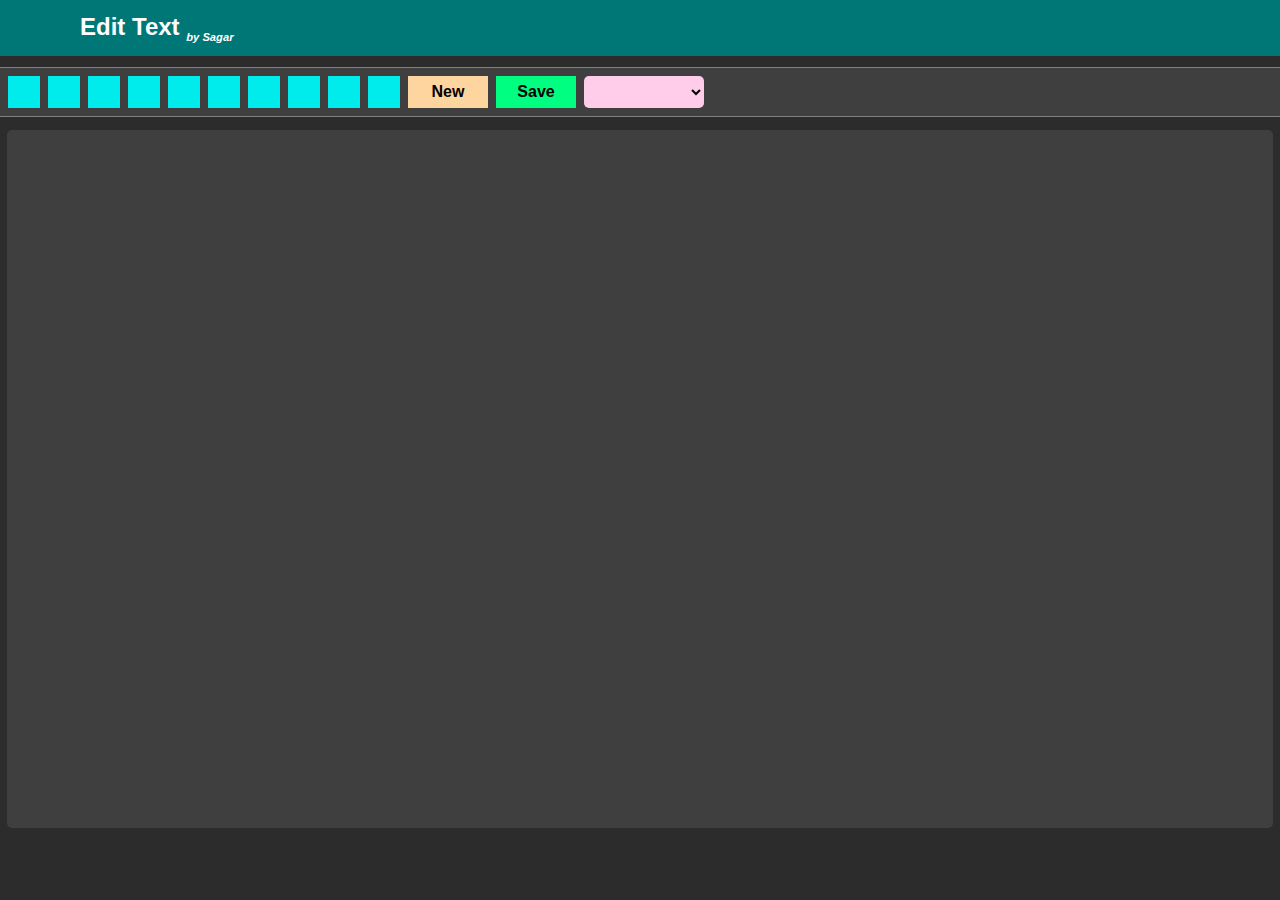
<file: index.html>
<!DOCTYPE html>
<html lang="en">
<head>
    <meta charset="UTF-8">
    <meta http-equiv="X-UA-Compatible" content="IE=edge">
    <meta name="viewport" content="width=device-width, initial-scale=1.0">
    <link
      rel="stylesheet"
      href="https://use.fontawesome.com/releases/v5.15.1/css/all.css"
      integrity="sha384-vp86vTRFVJgpjF9jiIGPEEqYqlDwgyBgEF109VFjmqGmIY/Y4HV4d3Gp2irVfcrp"
      crossorigin="anonymous"
    />
    <link rel="shortcut icon" href="./Screenshot.png" type="image/x-icon">
    <link rel="stylesheet" href="./style.css">
    <title>Text Editor</title>
</head>
<body>

    <header>
		<div class="logo"><i class="fas fa-pen-fancy"></i> Edit Text <sub style="font-size: 0.7rem;font-style: italic;"> by Sagar</sub></div>

		<div class="menuitems2">

            <div class="icons" onclick="location.href='./import-export/import-export.html'" title="Import or Export">
				<i class="fas fa-upload"></i>
			</div>

            <div class="icons" onclick="location.href='./contact-us/contact.html'" title="Contact me from here">
				<i class="fas fa-envelope"></i>
			</div>
			
		</div>

		<div class="bar">
            <button class="menubtn-bar" onclick="popupmenu()">
				<i id="changeclas" class="fas fa-ellipsis-v" style="font-size: 1.3rem;"></i>
            </button>
        </div>
	</header>

	<div class="menuitems">
        <button class="btnn" onclick="location.href='./import-export/import-export.html'">import / export</button>
        <button class="btnn" onclick="location.href='./contact-us/contact.html'">Contact me</button>
        
    </div>
	<div class="nextoverlay" onclick="popupmenu()"></div>
    
    <div class="toastNotify">
        
    </div>

    <div class="container">
        <button class="btn" data-element="bold" title="Bold"><i class="fas fa-bold"></i></button>

        <button class="btn" data-element="italic" title="italic"><i class="fas fa-italic"></i></button>

        <button class="btn" data-element="underline" title="underline"><i class="fas fa-underline"></i></i></button>
        
        <button class="btn" data-element="foreColor" title="change color to yellow" style="color: white;"><i class="fas fa-palette"></i></button>

        <button class="btn" data-element="fontSize" title="increase font size"><i class="fas fa-text-height"></i></button>

        <button class="btn" data-element="insertUnorderedList" title="Unordered list"><i class="fas fa-list-ul"></i></button>

        <button class="btn" data-element="insertOrderedList" title="Ordered list"><i class="fas fa-list-ol"></i></button>

        <button class="btn" data-element="undo" title="Undo"><i class="fas fa-undo-alt"></i></button>

        <button class="btn" data-element="indent" title="Left indentation"><i class="fas fa-indent"></i></button>

        <button class="btn" data-element="outdent" title="Right indentation"><i class="fas fa-outdent"></i></button>

        <button class="saveBtn" onclick="newFile()" title="Data gets saved to local storage" style="background-color: rgb(255, 213, 159);">New</button>

        <button class="saveBtn" onclick="openPopup()" title="Data gets saved to local storage">Save</button>
        <div class="selectOption">
            <select name="items" id="textItems" onchange="printOption()">
                
            </select>
        </div>
        <div class="pushinto"></div>
        
    </div>
    <pre class="content" contenteditable="true"></pre>

    <div class="savepopup">
        <p>Save as temporary file</p>
        <button onclick="savedata()">Save</button>
        <p>Or enter name to save permanent file</p>
        <input type="text" class="filename">
        <button onclick="saveSpecificData()">Save</button>
        
    </div>
    <div class="confirmpopup">
        <p>Changes saved !</p>
        <button onclick="closeSpecific2()">OK</button>
    </div>

    <div class="overlay" onclick="closeSpecific()"></div>
    <div class="overlay2" onclick="closeSpecific2()"></div>

    <script src="./main.js"></script>
</body>
</html>
</file>
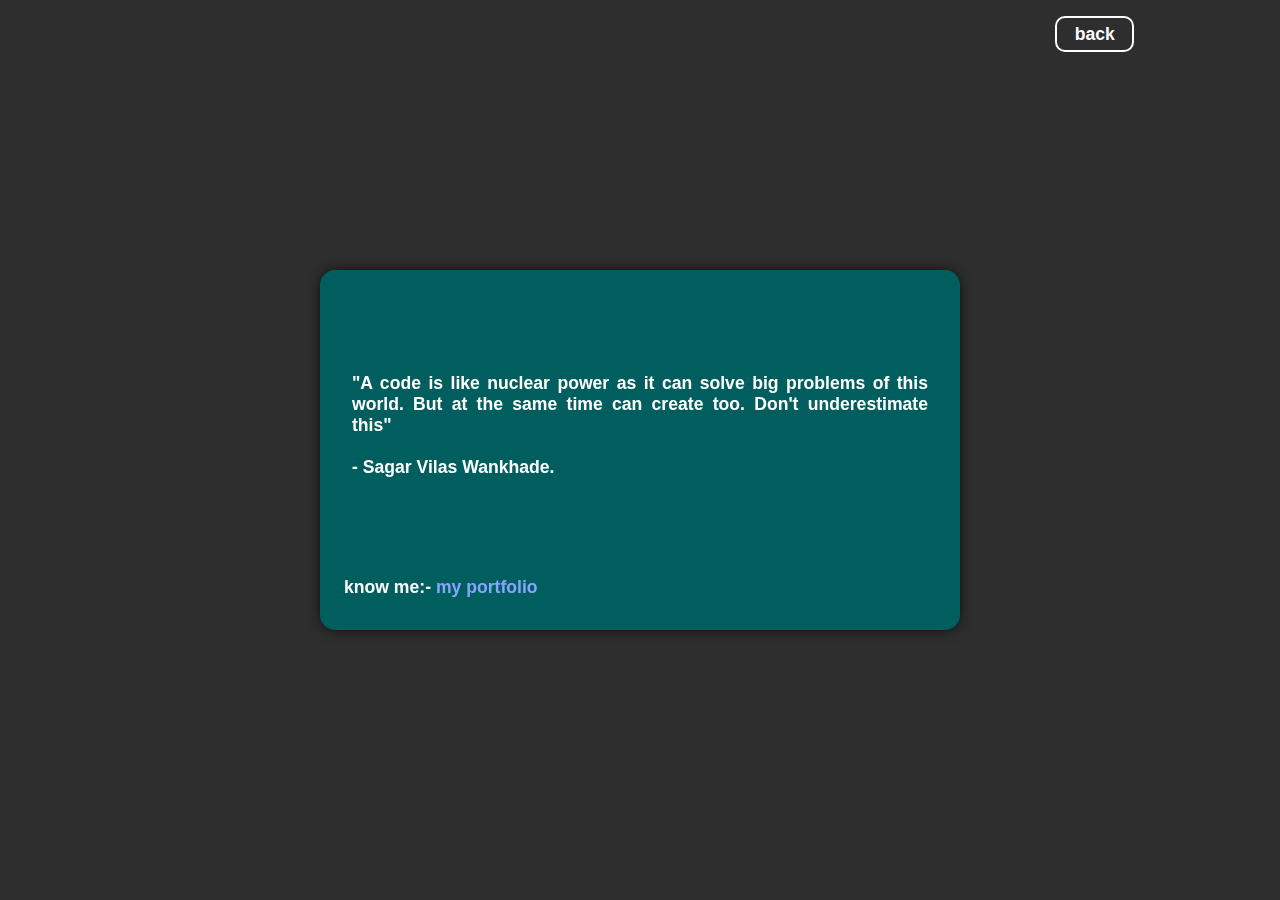
<file: contact-us/contact.html>
<!DOCTYPE html>
<html lang="en">
<head>
    <meta charset="UTF-8">
    <meta http-equiv="X-UA-Compatible" content="IE=edge">
    <meta name="viewport" content="width=device-width, initial-scale=1.0">
    <link
      rel="stylesheet"
      href="https://use.fontawesome.com/releases/v5.15.1/css/all.css"
      integrity="sha384-vp86vTRFVJgpjF9jiIGPEEqYqlDwgyBgEF109VFjmqGmIY/Y4HV4d3Gp2irVfcrp"
      crossorigin="anonymous"
    />
    <link rel="shortcut icon" href="../Screenshot.png" type="image/x-icon">

    <link rel="stylesheet" href="./otherstyle.css">
    <title>contact</title>
</head>
<body>
    <div class="backbtnar">
        <div class="backBtn" onclick="location.href='../'"><i class="fas fa-chevron-left"> </i>  back</div>
    </div>
    <div class="contacthere">
        <p>
            "A code is like nuclear power as it can solve big problems of this world. 
            But at the same time can create too. Don't underestimate this"
            <br><br>
             - Sagar Vilas Wankhade. 
             
             
        </p>
        <span style="position: absolute; bottom: 2rem;left: 1.5rem;">
            know me:- 
             <a href="http://sagar712.github.io/portfolio/" style="text-decoration: none;color: rgb(134, 165, 255);">
                my portfolio
            </a> 
        </span>
    </div>
</body>
</html>
</file>
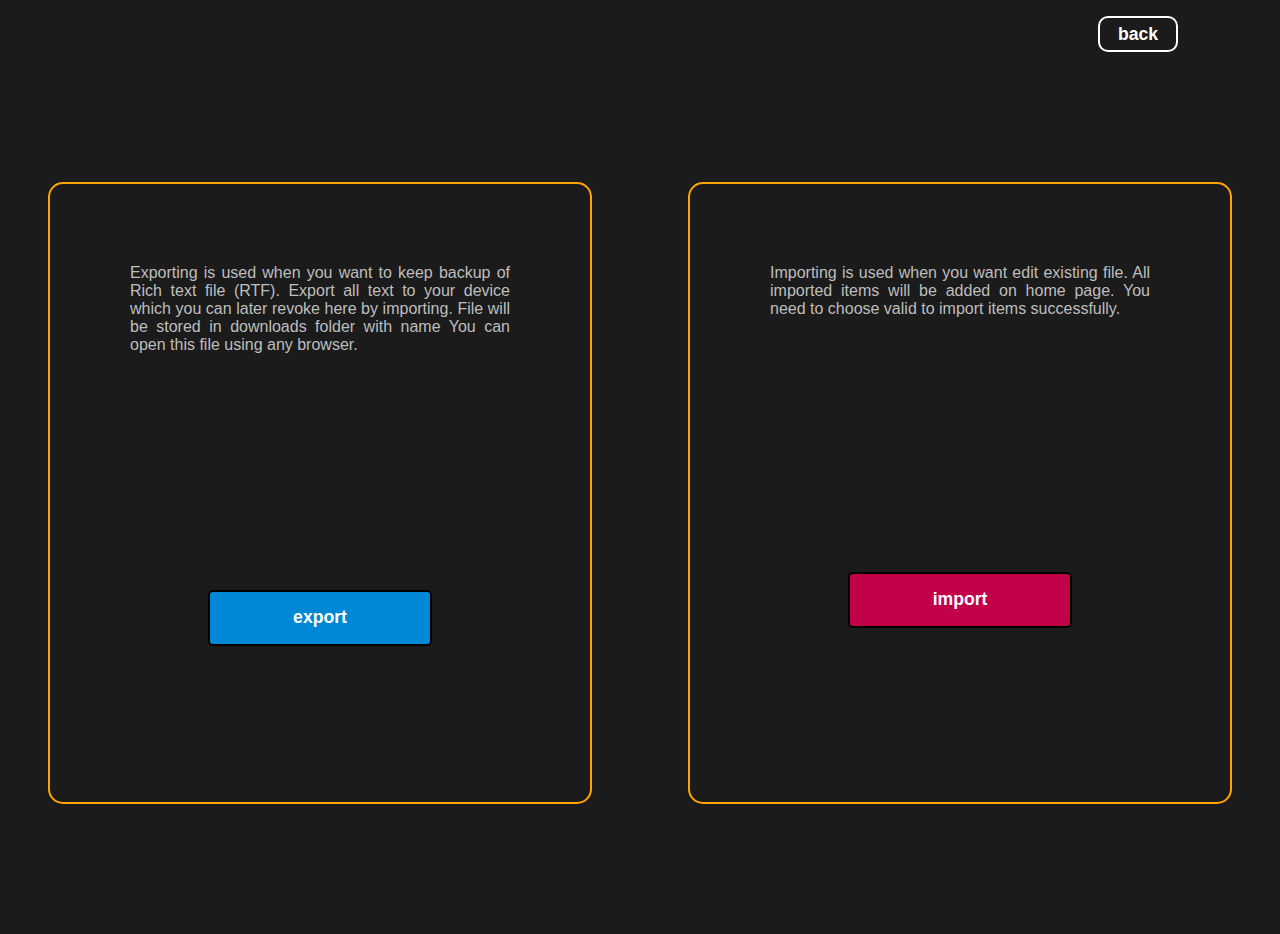
<file: import-export/import-export.html>
<!DOCTYPE html>
<html lang="en">
<head>
    <meta charset="UTF-8">
    <meta http-equiv="X-UA-Compatible" content="IE=edge">
    <meta name="viewport" content="width=device-width, initial-scale=1.0">
    <link
      rel="stylesheet"
      href="https://use.fontawesome.com/releases/v5.15.1/css/all.css"
      integrity="sha384-vp86vTRFVJgpjF9jiIGPEEqYqlDwgyBgEF109VFjmqGmIY/Y4HV4d3Gp2irVfcrp"
      crossorigin="anonymous"
    />

    <link rel="shortcut icon" href="../Screenshot.png" type="image/x-icon">
    <link rel="stylesheet" href="./import-export.css">
    <title>Import-Export</title>
</head>
<body>
    <div class="backbtnar">
        <div class="backBtn" onclick="location.href='../'"><i class="fas fa-chevron-left"> </i>  back</div>
    </div>

    <div class="allboxes">
        <div class="box">
            <p>
                Exporting is used when you want to keep backup of Rich text file (RTF). 
                Export all text to your device which you can later revoke here by importing.
                File will be stored in downloads folder with name <span class="exportName" style="color: rgb(255, 196, 0);">TextEditorBackup.html</span> 
                You can open this file using any browser.
            </p>
            <div class="butn">
                <button onclick="exportFile()">
                    export <i class="fas fa-upload"> </i>
                </button>
            </div>
        </div>
        <div class="box">
            <p>
                Importing is used when you want edit existing file.
                All imported items will be added on home page. 
                You need to choose valid <span class="exportName" style="color: rgb(255, 196, 0);">TextEditorBackup.html</span>
                to import items successfully.
            </p>
            <div class="butn">
                <input type="file" class="inputFile">
                <button style="background-color: rgb(194, 0, 74);" onclick="importHandle()">
                    import <i class="fas fa-download"></i> </i>
                </button>
            </div>
        </div>
    </div>

    <script src="./import-export.js"></script>
</body>
</html>
</file>
<file: style.css>
*{
    margin: 0;
    font-family: 'Kumbh Sans', sans-serif;
}
/* rgb(56, 35, 28);  rgb(0, 140, 255); */
body{
    width: 100%;
    overflow-x: hidden;
    min-height: 100%;
    background-color: rgb(44, 44, 44);
    display: flex;
    flex-direction: column;
    
}

header{
    
    width: 100vw;
    font-family: 'Roboto', sans-serif;
    height: 3.5rem;
    background-color: rgb(0, 119, 119);
    color: rgb(255, 255, 255);
    display: flex;
    justify-content: space-between;
    align-items: center;
    z-index: 999;
    overflow: hidden;
}
.bar{
    display: none;
}

.logo{
    margin-left: 5rem;
    font-size: 1.5rem;
    font-weight: bold;
}

.selectOption select{
    height: 2rem;
    width: 7.5rem;
    border: none;
    border-radius: 5px;
    font-size: 1rem;
    outline: none;
    margin-left: 0.5rem;
    background-color: rgb(255, 205, 233);
    font-weight: bold;
}

.menuitems2{
    display: flex;
    height: 100%;
    width: 15rem;
    margin-right: 5rem;
    justify-content: space-between;
    align-items: center;
}

.icons{
    font-size: 1.4rem;
    cursor: pointer;
    height: 5rem;
    width: 5rem;
    display: flex;
    justify-content: center;
    align-items: center;
    border-radius: 50%;
    -webkit-tap-highlight-color: rgba(0, 0, 0, 0);
}
.menuitems{
    display: none;
}
.icons2{
    font-size: 1.4rem;
    cursor: pointer;
    height: 5rem;
    width: 5rem;
    display: flex;
    justify-content: center;
    align-items: center;
    color: rgb(56, 99, 81);
    border-radius: 50%;
    -webkit-tap-highlight-color: rgba(0, 0, 0, 0);
}
.icons:active{
    background-color: rgb(0, 94, 94);
}


.container{
    position: sticky;
    top: 0rem;
    z-index: 990;
    margin-top: 0.7rem;
    height: 3rem;
    display: flex;
    align-items: center;
    background-color: rgb(63, 63, 63);
    border-top: 1px solid grey;
    border-bottom: 1px solid grey;
}
.content, .contentOut{
    min-height: 75.8vh;
    width: 97.7%;
    align-self: center;
    font-size: 1.1rem;
    background-color: rgb(63, 63, 63);
    color: white;
    margin-top: 0.8rem;
    margin-bottom: 0.8rem;
    padding: 0.5rem;
    outline: none;
    border-radius: 5px;
}
.btn{
    cursor: pointer;
    height: 2rem;
    width: 2rem;
    background-color: rgb(0, 236, 236);
    border: none;
    outline: none;
    font-weight: bold;
    font-size: 1rem;
    margin-left: 0.5rem;
    -webkit-tap-highlight-color: rgba(0, 0, 0, 0);
}


.btn:active{
    background-color: rgb(0, 179, 179);
}
.saveBtn{
    cursor: pointer;
    height: 2rem;
    width: 5rem;
    background-color: rgb(0, 255, 128);
    outline: none;
    border: none;
    font-weight: bold;
    font-size: 1rem;
    margin-left: 0.5rem;
    -webkit-tap-highlight-color: rgba(0, 0, 0, 0);
}
.saveBtn:active{
    background-color: rgb(0, 163, 82);
    transform:scale(0.97);
}
pre{
    overflow-x: auto;
    white-space: pre-wrap;
    white-space: -moz-pre-wrap;
    white-space: -pre-wrap;
    white-space: -o-pre-wrap;
    word-wrap: break-word;
}

.savepopup{
    position: fixed;
    left: 50%;
    top: 50%;
    transform: translate(-50%, -50%);
    background-color: rgb(0, 139, 139);
    width: 20rem;
    height: 10rem;
    display: none;
    flex-direction: column;
    justify-content: center;
    padding: 0.5rem;
    border-radius: 7px;
    z-index: 1000;
}
.confirmpopup{
    position: fixed;
    left: 50%;
    top: 50%;
    transform: translate(-50%, -50%);
    background-color: rgb(0, 139, 139);
    width: 20rem;
    height: 10rem;
    display: none;
    flex-direction: column;
    justify-content: center;
    align-items: center;
    padding: 0.5rem;
    border-radius: 7px;
    z-index: 1000;
    font-size: 1.2rem;
}
.confirmpopup button{
    width: 4rem;
    height: 2rem;
    margin-bottom: 1rem;
    margin-top: 2.5rem;
    border: none;
    border-radius: 5px;
    font-weight: bold;
    cursor: pointer;
    -webkit-tap-highlight-color: rgba(0, 0, 0, 0);
    outline: none;
}
.confirmpopup button:active{
    background-color: rgb(160, 160, 160);
}
.savepopup.active, .confirmpopup.active{
    display: flex;
}
.savepopup p, .confirmpopup p{
    color: white;
}
.savepopup button{
    width: 4rem;
    height: 2rem;
    margin-bottom: 1rem;
    margin-top: 0.5rem;
    border: none;
    border-radius: 5px;
    font-weight: bold;
    cursor: pointer;
    -webkit-tap-highlight-color: rgba(0, 0, 0, 0);
    outline: none;
}
.savepopup button:active{
    background-color: grey;
}

.savepopup input{
    height: 2rem;
    border-radius: 5px;
    border: none;
    margin-top: 0.5rem;
    font-size: 1rem;
}

.overlay, .overlay2{
    position: fixed;
    visibility: hidden;
    height: 100vh;
    width: 100vw;
    background-color: rgba(0, 0, 0, 0.801);
    z-index: 999;
}
.overlay.active, .overlay2.active{
    visibility: visible;
}

.toastNotify{
    position: fixed;
    top: -5rem;
    left: 5rem;
    height: 2.5rem;
    min-width: 7rem;
    padding-left: 0.7rem;
    padding-right: 0.7rem;
    display: flex;
    justify-content: center;
    align-items: center;
    font-size: 1rem;
    font-weight: bold;
    background-color: rgb(175, 255, 206);
    border-radius: 5px;
    z-index: 1000;
    border: 2px solid rgb(0, 0, 0);

}

.toastNotify.animate{
    animation: popping 4s forwards ease;
}

@keyframes popping {
    0%{
        top: -5rem;
    }
    10%{
        top: 0.5rem;
    }
    90%{
        top: 0.5rem;
    }
    100%{
        top: -5rem;
    }
}

.delbtn{
    background-color: rgb(160, 0, 0);
    height: 1.8rem;
    font-size: 1rem;
    font-weight: bold;
    color: white;
    padding-left: 0.5rem;
    padding-right: 0.5rem;
    display: flex;
    justify-content: center;
    align-items: center;
    margin-left: 0.5rem;
    border-radius: 5px;
    border: 2px solid rgb(255, 149, 167);
    cursor: pointer;
    -webkit-tap-highlight-color: rgba(0, 0, 0, 0);
    user-select: none;
}
.delbtn:active{
    background-color: rgb(243, 0, 0);
}

@media screen and (max-width:930px)  {
    .logo{
        margin-left: 1rem;
        font-size: 1.3rem;
    }
    .menuitems2{
        display: none;
    }
    .menuitems{
        
        position: fixed;
        display: flex;
        flex-direction: column;
        align-items: center;
        background-color: rgb(0, 83, 83);
        top:3.5rem;
        left:100vw;
        height: fit-content;
        width: 15rem;
        border-bottom-left-radius: 10px;
        transition: 0.2s ease;
        visibility: hidden;
        z-index: 999;
    }
    .menuitems.active{
       
        visibility: visible;
        transform: translateX(-100%);
        transition: 0.2s ease;
    }
    .menuitems button{
        padding: 0.5rem 0.5rem;
        width: 85%;
        margin-top: 0.9rem;
        background-color: inherit;
        color: white;
        border: 2.5px solid white;
        border-radius: 5px;
        outline: none;
        font-size: 1.25rem;
        font-weight: bold;
        user-select: none;
        
    }
    .menuitems button:nth-last-child(1){
        margin-bottom: 0.9rem;
    }
    .menuitems button:active{
        background-color: rgb(63, 0, 0);
    }
    .backBtn{
        display: none;
    }

    .nextoverlay{
        position: fixed;
        bottom: 0;
        left: 0;
        width: 100%;
        height: 100%;
        background-color: black;
        z-index: 970;
        visibility: hidden;
        opacity: 0;
        transition: 0.2s all ease;
    }
    .nextoverlay.active{
        visibility: visible;
        opacity: 0.75;
        transition: 0.2s all ease;
    }

    .bar{
        display: flex;
    }
    .menubtn-bar{
        display: flex;
        justify-content: center;
        align-items: center;
        outline: none;
        border: 0px solid black;
        border-radius: 50%;
        color: inherit;
        background-color: inherit;
        height: 2.5rem;
        width: 2.5rem;
        font-size: 1.2rem;
        font-weight: bold;
        -webkit-tap-highlight-color: rgba(0, 0, 0, 0);
        margin-right: 0.4rem;
        transform: rotate(0deg);
        transition: all 0.3s ease;
        
    }
    .menubtn-bar.active{
        transform: rotate(90deg);
        transition: all 0.3s ease;
        
    }

    /* header till here add css next to this*/

    .content, .contentOut{
        width: 91%;
    }
    .saveBtn{
        width: 4rem;
    }
}
</file>
<file: contact-us/otherstyle.css>
*{
    font-family: 'Kumbh Sans', sans-serif;
}
body{
    background-color: rgb(46, 46, 46);
    overflow-x: hidden;
    max-width: 100vw;
}

.contacthere{
    color: white;
    width: 95vw;
    height: 40vh;
    position: fixed;
    top: 50%;
    left: 50%;
    transform: translate(-50%, -50%);
    display: flex;
    justify-content: center;
    align-items: center;
    background-color: rgb(0, 94, 94);
    border-radius: 15px;
    font-size: 1.1rem;
    font-weight: bold;
    box-shadow: 0px 0px 15px -3px rgb(0, 0, 0);
}
.contacthere p{
    margin-top: -2rem;
    width: 90%;
    text-align: justify;
}

.backbtnar{
    width: 96vw;
    display: flex;
    margin-top: 1rem;
    justify-content: flex-end;
    
}
.backBtn{
    color: white;
    margin-right: 8vw;
    height: 2rem;
    width: 4.7rem;
    font-size: 1.1rem;
    display: flex;
    justify-content: center;
    align-items: center;
    font-weight: bold;
    border-radius: 10px;
    cursor: pointer;
    border: 2px solid white;
    user-select: none;
    -webkit-tap-highlight-color: rgba(0, 0, 0, 0);
}
.backBtn:active{
    background-color: rgb(189, 189, 189);
    transform: scale(0.97);
}

@media screen and (min-width:960px){
    .contacthere{
        width: 50vw;
    }
}
</file>
<file: import-export/import-export.css>
*{
    margin: 0;
    font-family: 'Kumbh Sans', sans-serif;
}
body{
    width: 100%;
    overflow-x: hidden;
    min-height: 100%;
    background-color: rgb(27, 27, 27);
    color: rgb(221, 221, 221);
    display: flex;
    flex-direction: column;
    align-items: center;
}

.backbtnar{
    width: 100vw;
    display: flex;
    margin-top: 1rem;
    justify-content: flex-end;
}

.backBtn{
    margin-right: 8vw;
    color: white;
    height: 2rem;
    width: 4.7rem;
    font-size: 1.1rem;
    display: flex;
    justify-content: center;
    align-items: center;
    font-weight: bold;
    border-radius: 10px;
    cursor: pointer;
    border: 2px solid white;
    user-select: none;
    -webkit-tap-highlight-color: rgba(0, 0, 0, 0);
}
.backBtn:active{
    background-color: rgb(119, 119, 119);
    transform: scale(0.97);
}

.allboxes{
    color: rgb(190, 190, 190);
    display: flex;
    align-items: center;
    width: 100vw;
    height: 98vh;
    text-align: justify;
}
.box{
    flex: 1;
    border: 2px solid orange;
    border-radius: 15px;
    margin: 3rem;
    height: 70%;
    display: flex;
    flex-direction: column;
}
p{
    margin: 5rem;
}
.butn{
    flex: 1;
    display: flex;
    justify-content: center;
    align-items: center;
}
.butn button{
    outline: none;
    background-color: inherit;
    border: black solid 2px ;
    background-color: rgb(0, 136, 214);
    border-radius: 5px;
    color: rgb(255, 253, 253);
    height: 3.5rem;
    width: 14rem;
    font-size: 1.1rem;
    font-weight: bold;
    cursor: pointer;
    user-select: none;
}
.butn button:active{
    background-color: rgb(2, 109, 170);
    -webkit-tap-highlight-color: rgba(0, 0, 0, 0);
    transform: scale(0.97);
}

.inputFile{
    display: none;
}


@media screen and (max-width:930px){
    .allboxes{
        flex-direction: column;
        justify-content: center;
        height: 85vh;
        
    }
    .box{
        width: auto;
        height: fit-content;
        margin: 1rem;
    }
    p{
        margin: 2rem;
    }
    .butn{
        flex: 1;
        display: flex;
        justify-content: center;
        align-items: center;
    }
}
</file>
